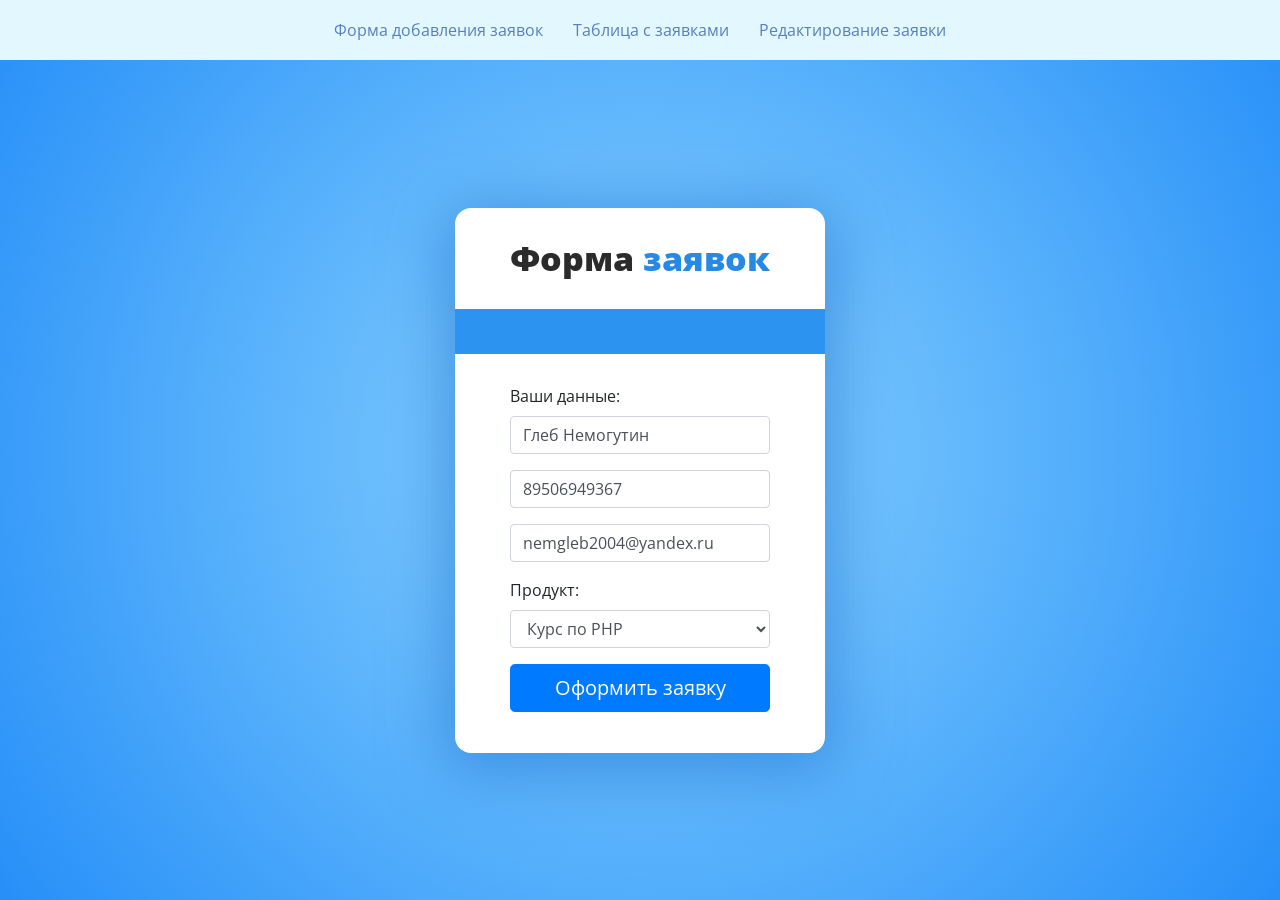
<file: index.html>
<!DOCTYPE html>
<html lang="ru">

<head>
	<meta charset="UTF-8">
	<title>Форма заявок</title>
	<link rel="stylesheet" href="css/bootstrap.min.css" />
	<link rel="stylesheet" href="css/main.css">
	<link href="https://fonts.googleapis.com/css?family=Open+Sans:400,600,700,800&amp;subset=cyrillic-ext" rel="stylesheet">
</head>

<body class="with-nav radial-bg flex-center">

	<!-- Навигация по проекту -->
	<nav class="project-nav">
		<div class="project-nav__links-wrapper">
			<a href="index.html">Форма добавления заявок</a>
			<a href="table.html">Таблица с заявками</a>
			<a href="edit.html">Редактирование заявки</a>
		</div>
	</nav>

	<!-- white-plate -->
	<div class="white-plate white-plate--payment">
		<div class="container-fluid">

			<!-- header -->
			<div class="white-plate__header text-center">
				<p class="white-plate__logo">
					<span>Форма</span> заявок
				</p>
			</div>
			<!-- // header -->

			<div class="white-plate__line-between white-plate__line-between--main"></div>

			<form id="form" method="POST" action="">
				<label>Ваши данные:</label>
				<div class="form-group">
					<input id="name" type="text" name="name" autocomplete="on" class="form-control" placeholder="Имя и Фамилия" required>
				</div>
				<div class="form-group">
					<input id="phone" type="text" name="phone" autocomplete="on" class="form-control" placeholder="Телефон">
				</div>
				<div class="form-group">
					<input id="email" type="email" name="email" autocomplete="on" class="form-control" placeholder="Email" required>
				</div>
				<div class="form-group">
					<label for="exampleFormControlSelect1">Продукт:</label>
					<select id="product" name="product" class="form-control" id="exampleFormControlSelect1">
						<option value="course-html">Курс по верстке</option>
						<option value="course-js">Курс по JavaScript</option>
						<option value="course-vue">Курс по VUE JS</option>
						<option value="course-php">Курс по PHP</option>
						<option value="course-wordpress">Курс по WordPress</option>
					</select>
				</div>
				<div class="form-group">
					<button type="submit" class="btn btn-lg btn-primary btn-block">Оформить заявку</button>
				</div>
			</form>

		</div>
	</div>
	<!-- // white-plate -->

	<!-- Модель -->
	<script src="./js/model.js" type="module"></script>

	<!-- Форма -->
	<script src="./js/form/form.test-data.js" type="module"></script>
	<script src="./js/form/form.view.js" type="module"></script>
	<script src="./js/form/form.controller.js" type="module"></script>

</body>
</html>
</file>
<file: css/main.css>
* {
	box-sizing: border-box;
}
html {
	height: 100%;
}
body {
	height: 100%;
	margin: 0;
	padding: 0;
	background: #fff;
	font-family: 'Open Sans', sans-serif;
}
.radial-bg {
	background: #2d77bb;
	background: radial-gradient(circle, #8dd5ff 0%, #268ff8 100%);
}
.flex-center {
	display: -webkit-box;
	display: flex;
	-webkit-box-align: center;
	align-items: center;
	-webkit-box-pack: center;
	justify-content: center;
}
.white-plate {
	background-color: #fff;
	border-radius: 16px;
	max-width: 1200px;
	margin-left: auto;
	margin-right: auto;
	padding-left: 40px;
	padding-right: 40px;
	padding-bottom: 55px;
	box-shadow: 0px 10px 62px 10px #133b9a;
}
.white-plate.white-plate--payment {
	max-width: 400px;
	padding-bottom: 25px;
	box-shadow: 0px 10px 62px 10px rgba(47, 128, 214, 0.71);
}
.white-plate__header {
	padding-top: 25px;
	padding-bottom: 25px;
}
.white-plate__logo {
	font-weight: 800;
	font-size: 34px;
	color: #2789e6;
	transition: 0.2s ease-in;
	margin: 0;
}
.white-plate__logo span {
	color: #2b2b2b;
}
@media (max-width: 576px) {
	.white-plate__logo {
		display: block;
		text-align: center;
	}
}
.white-plate__line-between {
	background-color: #2d93f0;
	height: 60px;
	margin-left: -55px;
	margin-right: -55px;
	margin-bottom: 40px;
}
.white-plate__line-between--main {
	background-color: #2d93f0;
	height: 45px;
	margin-bottom: 30px;
}
.body--dashboard {
	padding-left: 330px;
}
.left-panel {
	background-color: #094071;
	width: 300px;
	height: 100%;
	left: 0;
	top: 0;
	bottom: 0;
	color: #fff;
	position: fixed;
	z-index: 1;
}
.left-panel__logo {
	padding-top: 41px;
	padding-left: 50px;
	padding-bottom: 40px;
	border-bottom: 1px solid #14497a;
}
.left-panel__logo-title {
	font-family: 'Montserrat', sans-serif;
	color: #fff;
	font-size: 33px;
	font-weight: 700;
}
.left-panel__logo-subtitle {
	color: #8aacce;
	font-size: 14px;
	font-weight: 400;
	text-transform: uppercase;
}
.left-panel__user {
	padding-left: 46px;
	padding-right: 30px;
	padding-top: 20px;
	padding-bottom: 20px;
	border-bottom: 1px solid #14497a;
}
.left-panel__user-photo {
	width: 56px;
	height: 56px;
	border-radius: 80px;
	float: left;
	overflow: hidden;
}
.left-panel__user-photo img {
	max-width: 100%;
	height: auto;
}
.left-panel__user-name {
	font-size: 18px;
	line-height: 1.3;
	font-weight: 600;
	margin-left: 76px;
}
.left-panel__navigation {
	color: #cbdceb;
	font-size: 16px;
	padding-left: 50px;
	padding-top: 35px;
	padding-bottom: 15px;
	border-bottom: 1px solid #14497a;
}
.left-panel__navigation--no-line {
	border-bottom: none;
}
.left-panel__navigation-title {
	font-size: 18px;
	color: #8eb6da;
	font-weight: 200;
	margin-bottom: 10px;
	text-transform: uppercase;
}
.left-panel__navigation ul {
	margin: 0;
	padding: 0;
	list-style-type: none;
}
.left-panel__navigation ul li {
	margin: 0;
	padding: 0;
	margin-bottom: 0px;
}
.left-panel__navigation a {
	color: #cbdceb;
	display: block;
	width: 280px;
	position: relative;
	z-index: 2;
	transition: 250ms all ease-in;
	margin-left: -31px;
	padding-left: 31px;
	padding-top: 15px;
	padding-bottom: 18px;
	background-color: #094071;
	border-radius: 80px 0px 0px 80px;
	transition: 100ms all ease-out;
}
.left-panel__navigation a:hover,
.left-panel__navigation a.active {
	text-decoration: none;
	background-color: #2865b1;
	color: #fff;
}
.left-panel__navigation .badge {
	background-color: #2865b1;
	color: #fff;
	border-radius: 32px;
	padding: 6px 10px 5px;
	line-height: 1;
	font-size: 14px;
}
.left-panel__navigation .badge:first-child {
	margin-left: 5px;
}
.main-wrapper {
	margin-left: 0px;
	padding-top: 0px;
	padding-bottom: 20px;
}
.form-wrapper {
	max-width: 1200px;
	margin-left: auto;
	margin-right: auto;
}
.admin-heading-1 {
	font-size: 34px;
	font-weight: 200;
	margin: 20px 0 10px;
}
.badge {
	padding: 6px 10px 5px;
	font-size: 14px;
}
.mt-0 {
	margin-top: 0;
}
.mt-5 {
	margin-top: 5px;
}
.mt-10 {
	margin-top: 10px;
}
.mt-15 {
	margin-top: 15px;
}
.mt-20 {
	margin-top: 20px;
}
.mt-25 {
	margin-top: 25px;
}
.mt-30 {
	margin-top: 30px !important;
}
.mt-35 {
	margin-top: 35px;
}
.mt-40 {
	margin-top: 40px;
}
.mt-45 {
	margin-top: 45px;
}
.mt-50 {
	margin-top: 50px;
}
.mt-55 {
	margin-top: 55px;
}
.mt-60 {
	margin-top: 60px;
}
.mt-65 {
	margin-top: 65px;
}
.mt-70 {
	margin-top: 70px;
}
.mt-75 {
	margin-top: 75px;
}
.mt-80 {
	margin-top: 80px;
}
.mt-85 {
	margin-top: 85px;
}
.mt-90 {
	margin-top: 90px;
}
.mt-95 {
	margin-top: 95px;
}
.mt-100 {
	margin-top: 100px;
}
.mb-0 {
	margin-bottom: 0;
}
.mb-5 {
	margin-bottom: 5px;
}
.mb-10 {
	margin-bottom: 10px;
}
.mb-15 {
	margin-bottom: 15px !important;
}
.mb-20 {
	margin-bottom: 20px;
}
.mb-25 {
	margin-bottom: 25px;
}
.mb-30 {
	margin-bottom: 30px;
}
.mb-35 {
	margin-bottom: 35px;
}
.mb-40 {
	margin-bottom: 40px;
}
.mb-45 {
	margin-bottom: 45px;
}
.mb-50 {
	margin-bottom: 50px;
}
.mb-55 {
	margin-bottom: 55px;
}
.mb-60 {
	margin-bottom: 60px;
}
.mb-65 {
	margin-bottom: 65px;
}
.mb-70 {
	margin-bottom: 70px;
}
.mb-75 {
	margin-bottom: 75px;
}
.mb-80 {
	margin-bottom: 80px;
}
.mb-85 {
	margin-bottom: 85px;
}
.mb-90 {
	margin-bottom: 90px;
}
.mb-95 {
	margin-bottom: 95px;
}
.mb-100 {
	margin-bottom: 100px;
}
.mb-120 {
	margin-bottom: 120px;
}
.ml-0 {
	margin-left: 0;
}
.ml-5 {
	margin-left: 5px;
}
.ml-10 {
	margin-left: 10px;
}
.ml-15 {
	margin-left: 15px;
}
.ml-20 {
	margin-left: 20px;
}
.ml-25 {
	margin-left: 25px;
}
.ml-30 {
	margin-left: 30px;
}
.ml-35 {
	margin-left: 35px;
}
.ml-40 {
	margin-left: 40px;
}
.ml-45 {
	margin-left: 45px;
}
.ml-50 {
	margin-left: 50px;
}
.ml-55 {
	margin-left: 55px;
}
.ml-60 {
	margin-left: 60px;
}
.ml-65 {
	margin-left: 65px;
}
.ml-70 {
	margin-left: 70px;
}
.ml-75 {
	margin-left: 75px;
}
.ml-80 {
	margin-left: 80px;
}
.ml-85 {
	margin-left: 85px;
}
.ml-90 {
	margin-left: 90px;
}
.ml-95 {
	margin-left: 95px;
}
.ml-100 {
	margin-left: 100px;
}
.mr-0 {
	margin-right: 0;
}
.mr-5 {
	margin-right: 5px;
}
.mr-10 {
	margin-right: 10px;
}
.mr-15 {
	margin-right: 15px;
}
.mr-20 {
	margin-right: 20px;
}
.mr-25 {
	margin-right: 25px;
}
.mr-30 {
	margin-right: 30px;
}
.mr-35 {
	margin-right: 35px;
}
.mr-40 {
	margin-right: 40px;
}
.mr-45 {
	margin-right: 45px;
}
.mr-50 {
	margin-right: 50px;
}
.mr-55 {
	margin-right: 55px;
}
.mr-60 {
	margin-right: 60px;
}
.mr-65 {
	margin-right: 65px;
}
.mr-70 {
	margin-right: 70px;
}
.mr-75 {
	margin-right: 75px;
}
.mr-80 {
	margin-right: 80px;
}
.mr-85 {
	margin-right: 85px;
}
.mr-90 {
	margin-right: 90px;
}
.mr-95 {
	margin-right: 95px;
}
.mr-100 {
	margin-right: 100px;
}
.no-margins {
	margin: 0;
}
.pt-0 {
	padding-top: 0;
}
.pt-5 {
	padding-top: 5px;
}
.pt-10 {
	padding-top: 10px;
}
.pt-15 {
	padding-top: 15px;
}
.pt-20 {
	padding-top: 20px;
}
.pt-25 {
	padding-top: 25px;
}
.pt-30 {
	padding-top: 30px;
}
.pt-35 {
	padding-top: 35px;
}
.pt-40 {
	padding-top: 40px;
}
.pt-45 {
	padding-top: 45px;
}
.pt-50 {
	padding-top: 50px;
}
.pt-55 {
	padding-top: 55px;
}
.pt-60 {
	padding-top: 60px;
}
.pt-65 {
	padding-top: 65px;
}
.pt-70 {
	padding-top: 70px;
}
.pt-75 {
	padding-top: 75px;
}
.pt-80 {
	padding-top: 80px;
}
.pt-85 {
	padding-top: 85px;
}
.pt-90 {
	padding-top: 90px;
}
.pt-95 {
	padding-top: 95px;
}
.pt-100 {
	padding-top: 100px;
}
.pb-0 {
	padding-bottom: 0;
}
.pb-5 {
	padding-bottom: 5px;
}
.pb-10 {
	padding-bottom: 10px;
}
.pb-15 {
	padding-bottom: 15px;
}
.pb-20 {
	padding-bottom: 20px;
}
.pb-25 {
	padding-bottom: 25px;
}
.pb-30 {
	padding-bottom: 30px;
}
.pb-35 {
	padding-bottom: 35px;
}
.pb-40 {
	padding-bottom: 40px;
}
.pb-45 {
	padding-bottom: 45px;
}
.pb-50 {
	padding-bottom: 50px;
}
.pb-55 {
	padding-bottom: 55px;
}
.pb-60 {
	padding-bottom: 60px;
}
.pb-65 {
	padding-bottom: 65px;
}
.pb-70 {
	padding-bottom: 70px;
}
.pb-75 {
	padding-bottom: 75px;
}
.pb-80 {
	padding-bottom: 80px;
}
.pb-85 {
	padding-bottom: 85px;
}
.pb-90 {
	padding-bottom: 90px;
}
.pb-95 {
	padding-bottom: 95px;
}
.pb-100 {
	padding-bottom: 100px;
}
.pb-100 {
	padding-bottom: 100px;
}
.pb-120 {
	padding-bottom: 120px;
}
.pl-0 {
	padding-left: 0;
}
.pl-5 {
	padding-left: 5px;
}
.pl-10 {
	padding-left: 10px;
}
.pl-15 {
	padding-left: 15px;
}
.pl-20 {
	padding-left: 20px;
}
.pl-25 {
	padding-left: 25px;
}
.pl-30 {
	padding-left: 30px;
}
.pl-35 {
	padding-left: 35px;
}
.pl-40 {
	padding-left: 40px;
}
.pl-45 {
	padding-left: 45px;
}
.pl-50 {
	padding-left: 50px;
}
.pl-55 {
	padding-left: 55px;
}
.pl-60 {
	padding-left: 60px;
}
.pl-65 {
	padding-left: 65px;
}
.pl-70 {
	padding-left: 70px;
}
.pl-75 {
	padding-left: 75px;
}
.pl-80 {
	padding-left: 80px;
}
.pl-85 {
	padding-left: 85px;
}
.pl-90 {
	padding-left: 90px;
}
.pl-95 {
	padding-left: 95px;
}
.pl-100 {
	padding-left: 100px;
}
.pr-0 {
	padding-right: 0;
}
.pr-5 {
	padding-right: 5px;
}
.pr-10 {
	padding-right: 10px;
}
.pr-15 {
	padding-right: 15px;
}
.pr-20 {
	padding-right: 20px;
}
.pr-25 {
	padding-right: 25px;
}
.pr-30 {
	padding-right: 30px;
}
.pr-35 {
	padding-right: 35px;
}
.pr-40 {
	padding-right: 40px;
}
.pr-45 {
	padding-right: 45px;
}
.pr-50 {
	padding-right: 50px;
}
.pr-55 {
	padding-right: 55px;
}
.pr-60 {
	padding-right: 60px;
}
.pr-65 {
	padding-right: 65px;
}
.pr-70 {
	padding-right: 70px;
}
.pr-75 {
	padding-right: 75px;
}
.pr-80 {
	padding-right: 80px;
}
.pr-85 {
	padding-right: 85px;
}
.pr-90 {
	padding-right: 90px;
}
.pr-95 {
	padding-right: 95px;
}
.pr-100 {
	padding-right: 100px;
}
.no-paddings {
	padding: 0;
}
/* Floats */
.float-right {
	float: right;
}
.float-left {
	float: left;
}
.clearfix::after,
.clearfix::before {
	content: '';
	display: table;
	clear: both;
}
/* Text align */
.text-center {
	text-align: center;
}
.text-left {
	text-align: left;
}
.text-right {
	text-align: right;
}
.text-justify {
	text-align: justify;
}
/* Font weight */
.light {
	font-weight: 300;
}
.normal {
	font-weight: 400;
}
.strong {
	font-weight: 700;
}

.project-nav {
	display: block;
	position: absolute;
	top: 0;
	left: 0;
	right: 0;
	height: 60px;
	z-index: 999;

	background-color: #e3f7ff;
	color: #fff;
}

.project-nav__links-wrapper {
	display: flex;
	justify-content: center;
	column-gap: 30px;
	align-items: center;
	height: 100%;
}

.project-nav a {
	color: rgb(86, 127, 192);
}

body.with-nav {
	padding-top: 60px;
}


body.with-nav .left-panel {
	top: 60px;
	bottom: 0px;
	height: auto;
	overflow-x: hidden;
	overflow-y: auto;
}

.none{
	display: none !important;
}
</file>
